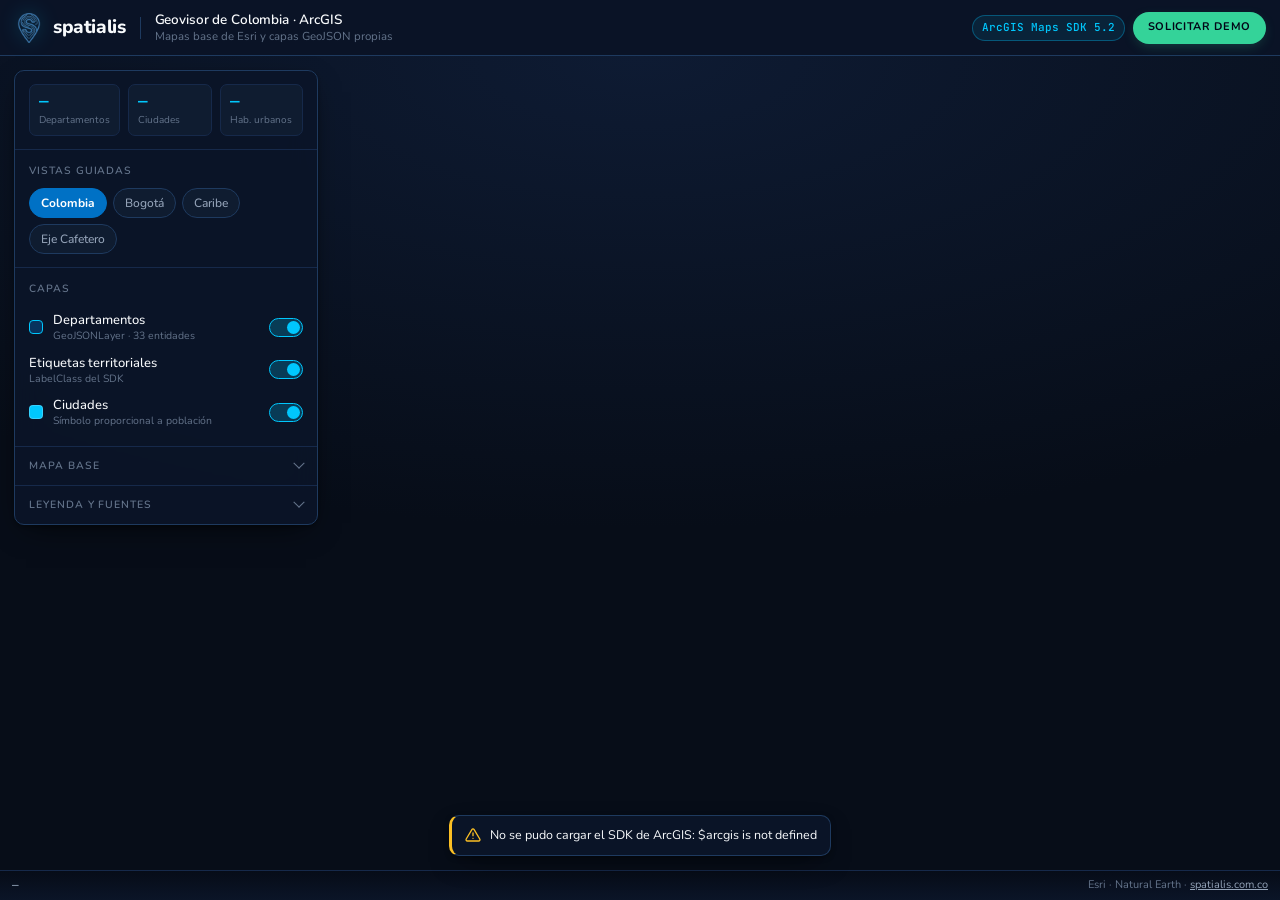
<file: arcgis.html>
<!DOCTYPE html>
<html lang="es">

<head>
  <meta charset="utf-8">
  <meta name="viewport" content="width=device-width, initial-scale=1, viewport-fit=cover">
  <title>Geovisor de Colombia · ArcGIS Maps SDK | Spatialis</title>
  <meta name="description"
    content="Geovisor web de Colombia con el ArcGIS Maps SDK for JavaScript: 33 departamentos, 72 ciudades con simbología proporcional y mapas base de Esri. Demo de Spatialis S.A.S.">
  <meta name="color-scheme" content="dark">

  <!-- Puente de tema (anti-FOUC + sincronización con la web padre), síncrono -->
  <script src="assets/spatialis-theme-bridge.js"></script>

  <link rel="preconnect" href="https://js.arcgis.com" crossorigin>
  <link rel="preconnect" href="https://cdn.arcgis.com" crossorigin>
  <link rel="preconnect" href="https://services.arcgisonline.com" crossorigin>
  <link rel="preconnect" href="https://fonts.googleapis.com">
  <link rel="preconnect" href="https://fonts.gstatic.com" crossorigin>

  <link rel="preload" href="data/colombia-departamentos.geojson" as="fetch" crossorigin>
  <link rel="preload" href="data/colombia-ciudades.geojson" as="fetch" crossorigin>

  <style>
    html,body{margin:0;height:100%;background:#060b17;color:#f8fafc}
  </style>

  <!-- ArcGIS Maps SDK 5.2: módulo ES + web components. blocking="render" evita
       el destello de los componentes antes de registrarse. -->
  <script type="module" src="https://js.arcgis.com/5.2/" blocking="render"></script>
  <link rel="stylesheet" href="https://js.arcgis.com/5.2/esri/themes/dark/main.css">
  <link rel="stylesheet"
    href="https://fonts.googleapis.com/css2?family=Nunito:wght@400;600;700;800&family=JetBrains+Mono:wght@400;500&display=swap">
  <link rel="stylesheet" href="assets/spatialis-ui.css?v=1">
  <link rel="icon" href="assets/spatialis-favicon.png" type="image/png">
</head>

<body>
  <div class="sp-app">

    <header class="sp-topbar">
      <a class="sp-brand" href="https://spatialis.com.co" title="Ir a spatialis.com.co">
        <img class="sp-brand__mark" src="assets/spatialis-isotipo.png" alt="" width="30" height="30">
        <span class="sp-brand__name">spatialis</span>
      </a>

      <span class="sp-topbar__divider" aria-hidden="true"></span>

      <div class="sp-topbar__title">
        <h1>Geovisor de Colombia · ArcGIS</h1>
        <p>Mapas base de Esri y capas GeoJSON propias</p>
      </div>

      <div class="sp-topbar__actions">
        <span class="sp-badge sp-badge--lib">ArcGIS Maps SDK 5.2</span>
        <a class="sp-link" href="https://spatialis.com.co/#contacto" target="_blank" rel="noopener">Solicitar demo</a>
      </div>
    </header>

    <div class="sp-stage">
      <!-- Componente web del SDK 5.x (sustituye al MapView programático).
           Los controles de zoom y escala van como componentes en slots, que es
           como 5.x reemplaza a view.ui.add(). -->
      <arcgis-map id="map" role="application" aria-label="Mapa interactivo de Colombia"
        basemap="dark-gray-vector" center="-73.6, 4.3" zoom="5">
        <arcgis-zoom slot="top-right"></arcgis-zoom>
        <arcgis-scale-bar slot="bottom-right" unit="metric"></arcgis-scale-bar>
      </arcgis-map>

      <aside class="sp-panel" data-open="false" aria-label="Controles del geovisor">
        <span class="sp-panel__handle" aria-hidden="true"></span>
        <button class="sp-panel__close" type="button" aria-label="Cerrar panel">&times;</button>

        <div class="sp-panel__scroll">
          <div class="sp-section">
            <div class="sp-kpis">
              <div class="sp-kpi">
                <div class="sp-kpi__value" data-kpi="deptos">—</div>
                <div class="sp-kpi__label">Departamentos</div>
              </div>
              <div class="sp-kpi">
                <div class="sp-kpi__value" data-kpi="ciudades">—</div>
                <div class="sp-kpi__label">Ciudades</div>
              </div>
              <div class="sp-kpi">
                <div class="sp-kpi__value" data-kpi="poblacion">—</div>
                <div class="sp-kpi__label">Hab. urbanos</div>
              </div>
            </div>
          </div>

          <div class="sp-section">
            <h2 class="sp-section__title">Vistas guiadas</h2>
            <div class="sp-chips" data-vistas>
              <button class="sp-chip" type="button" data-vista="colombia" aria-pressed="true">Colombia</button>
              <button class="sp-chip" type="button" data-vista="bogota">Bogotá</button>
              <button class="sp-chip" type="button" data-vista="caribe">Caribe</button>
              <button class="sp-chip" type="button" data-vista="eje">Eje Cafetero</button>
            </div>
          </div>

          <div class="sp-section">
            <h2 class="sp-section__title">Capas</h2>
            <div class="sp-rows">
              <label class="sp-row">
                <input type="checkbox" id="cap-deptos" checked>
                <span class="sp-swatch" style="background:rgba(0,113,197,.35);border-color:#00c7fd"></span>
                <span class="sp-row__text">
                  <span class="sp-row__name">Departamentos</span>
                  <span class="sp-row__meta">GeoJSONLayer · 33 entidades</span>
                </span>
                <span class="sp-switch" aria-hidden="true"></span>
              </label>
              <label class="sp-row">
                <input type="checkbox" id="cap-etiquetas" checked>
                <span class="sp-row__text">
                  <span class="sp-row__name">Etiquetas territoriales</span>
                  <span class="sp-row__meta">LabelClass del SDK</span>
                </span>
                <span class="sp-switch" aria-hidden="true"></span>
              </label>
              <label class="sp-row">
                <input type="checkbox" id="cap-ciudades" checked>
                <span class="sp-swatch" style="background:#00c7fd"></span>
                <span class="sp-row__text">
                  <span class="sp-row__name">Ciudades</span>
                  <span class="sp-row__meta">Símbolo proporcional a población</span>
                </span>
                <span class="sp-switch" aria-hidden="true"></span>
              </label>
            </div>
          </div>

          <details class="sp-section sp-fold">
            <summary>Mapa base</summary>
            <div class="sp-fold__body">
              <div class="sp-chips" data-bases>
                <button class="sp-chip" type="button" data-base="dark-gray-vector" aria-pressed="true">Oscuro</button>
                <button class="sp-chip" type="button" data-base="light-gray-vector">Claro</button>
                <button class="sp-chip" type="button" data-base="topo-vector">Topográfico</button>
                <button class="sp-chip" type="button" data-base="satellite">Satélite</button>
              </div>
            </div>
          </details>

          <details class="sp-section sp-fold">
            <summary>Leyenda y fuentes</summary>
            <div class="sp-fold__body">
              <div class="sp-legend sp-legend--ciudades"></div>
              <div class="sp-legend" style="margin-top:9px">
                <div class="sp-legend__item">
                  <span style="display:inline-grid;place-items:center;width:24px;flex:none">
                    <span class="sp-legend__line"></span>
                  </span>
                  <span>Límite departamental</span>
                </div>
              </div>
              <p class="sp-note" style="margin-top:11px">
                Capas propias derivadas de <a href="https://www.naturalearthdata.com" target="_blank"
                  rel="noopener">Natural Earth</a> (dominio público), servidas como GeoJSON estático. Mapas base de
                Esri.
              </p>
            </div>
          </details>
        </div>
      </aside>

      <button class="sp-fab" type="button" aria-expanded="false" aria-label="Abrir panel de capas">
        <svg viewBox="0 0 24 24" fill="none" stroke="currentColor" stroke-width="2" stroke-linecap="round"
          stroke-linejoin="round" aria-hidden="true">
          <path d="m12.83 2.18a2 2 0 0 0-1.66 0L2.6 6.08a1 1 0 0 0 0 1.83l8.58 3.91a2 2 0 0 0 1.66 0l8.58-3.9a1 1 0 0 0 0-1.83Z" />
          <path d="m22 17.65-9.17 4.16a2 2 0 0 1-1.66 0L2 17.65" />
        </svg>
        Capas
      </button>

      <div class="sp-info" data-open="false" role="status" aria-live="polite">
        <div class="sp-info__head">
          <div>
            <p class="sp-info__kind"></p>
            <h3 class="sp-info__title"></h3>
          </div>
          <button class="sp-info__close" type="button" aria-label="Cerrar ficha">&times;</button>
        </div>
        <div class="sp-info__body">
          <dl class="sp-attrs"></dl>
        </div>
      </div>

      <div class="sp-toast" data-open="false" role="alert">
        <svg viewBox="0 0 24 24" width="16" height="16" fill="none" stroke="#fbbf24" stroke-width="2"
          stroke-linecap="round" style="flex:none;margin-top:1px" aria-hidden="true">
          <path d="M12 9v4M12 17h.01" />
          <path d="M10.29 3.86 1.82 18a2 2 0 0 0 1.71 3h16.94a2 2 0 0 0 1.71-3L13.71 3.86a2 2 0 0 0-3.42 0z" />
        </svg>
        <span class="sp-toast__msg"></span>
      </div>

      <div class="sp-statusbar">
        <span class="sp-coords">—</span>
        <span class="sp-statusbar__spacer"></span>
        <span class="sp-attribution">
          Esri · Natural Earth · <a href="https://spatialis.com.co" target="_blank" rel="noopener">spatialis.com.co</a>
        </span>
      </div>

      <div class="sp-loader">
        <div class="sp-loader__inner">
          <img class="sp-loader__marca" src="assets/spatialis-isotipo.png" alt="" width="52" height="52">
          <div class="sp-loader__text">Cargando el SDK de ArcGIS…</div>
          <div class="sp-loader__bar"></div>
        </div>
      </div>

    </div>
  </div>

  <script src="assets/spatialis-ui.js" defer></script>

  <script type="module">
    "use strict";

    var VISTAS = {
      colombia: { center: [-73.6, 4.3], zoom: 5 },
      bogota: { center: [-74.08, 4.65], zoom: 9 },
      caribe: { center: [-74.6, 10.7], zoom: 7 },
      eje: { center: [-75.6, 4.9], zoom: 8 },
    };

    /* Red de seguridad por si el SDK no llega a inicializar */
    setTimeout(function () { if (window.SP) SP.listo(); }, 15000);

    try {
      /* En 5.x la API AMD require() desaparece: los módulos del core se piden
         con $arcgis.import(), que expone el <script> del CDN. Los renderers,
         etiquetas y popups se definen como objetos (autocast), igual que en 4.x. */
      const [GeoJSONLayer] = await $arcgis.import(["@arcgis/core/layers/GeoJSONLayer.js"]);

      /* Relleno translúcido + borde cian: el mismo tratamiento que en los
         otros tres visores, para que la comparación sea justa. */
      const rendererDeptos = {
        type: "simple",
        symbol: {
          type: "simple-fill",
          color: [0, 113, 197, 0.16],
          outline: { color: SP.COLOR.limite, width: 1.2 },
        },
      };

      /* Simbología proporcional con las mismas clases de SP.CLASES. */
      const rendererCiudades = {
        type: "simple",
        symbol: {
          type: "simple-marker",
          style: "circle",
          color: SP.COLOR.ciudad,
          outline: { color: SP.COLOR.ciudadBorde, width: 1 },
        },
        visualVariables: [{
          type: "size",
          field: "poblacion",
          stops: [
            { value: 50000, size: SP.CLASES[3].radio * 2 },
            { value: 100000, size: SP.CLASES[2].radio * 2 },
            { value: 300000, size: SP.CLASES[1].radio * 2 },
            { value: 1000000, size: SP.CLASES[0].radio * 2 },
            { value: 8000000, size: (SP.CLASES[0].radio + 5) * 2 },
          ],
        }],
      };

      const deptos = new GeoJSONLayer({
        url: SP.DATA.departamentos,
        title: "Departamentos",
        /* 5.x solo carga los campos del renderer/etiquetas salvo que se pidan todos */
        outFields: ["*"],
        renderer: rendererDeptos,
        labelingInfo: [{
          labelExpressionInfo: { expression: "Upper($feature.nombre)" },
          symbol: {
            type: "text",
            color: "#cfe9f7",
            haloColor: "#04070f",
            haloSize: 1.4,
            font: { size: 10, weight: "bold" },
          },
          labelPlacement: "always-horizontal",
          maxScale: 1500000,
        }],
        labelsVisible: true,
        popupEnabled: false,
        copyright: "Natural Earth · Spatialis S.A.S.",
      });

      const ciudades = new GeoJSONLayer({
        url: SP.DATA.ciudades,
        title: "Ciudades",
        outFields: ["*"],
        renderer: rendererCiudades,
        /* Novedad 5.x — efecto de capa: un bloom suave hace que los círculos
           de población emitan luz sobre el mapa oscuro, sin coste de datos. */
        effect: "bloom(0.9, 0.5px, 0.12)",
        labelingInfo: [{
          labelExpressionInfo: { expression: "$feature.nombre" },
          where: "poblacion >= 150000",
          symbol: {
            type: "text",
            color: "#ffffff",
            haloColor: "#04070f",
            haloSize: 1.3,
            font: { size: 10.5 },
            yoffset: -12,
          },
          labelPlacement: "above-center",
        }],
        labelsVisible: true,
        popupEnabled: false,
        copyright: "Natural Earth · Spatialis S.A.S.",
      });

      /* El componente <arcgis-map> crea el Map y la MapView a partir de sus
         atributos. Esperamos a que esté definido y listo antes de tocar su
         .map / .view, y entonces añadimos nuestras capas. */
      const mapaEl = document.querySelector("#map");
      await customElements.whenDefined("arcgis-map");
      await mapaEl.viewOnReady();

      const vista = mapaEl.view;
      vista.constraints = { minZoom: 3, rotationEnabled: false };
      mapaEl.map.addMany([deptos, ciudades]);
      window.spView = vista;
      SP.listo();

      /* KPIs del panel */
      try {
        const n = await deptos.queryFeatureCount();
        SP.kpi("deptos", n || "—");
        const fs = await ciudades.queryFeatures({ where: "1=1", outFields: ["poblacion"], returnGeometry: false });
        const feats = fs.features || [];
        SP.kpi("ciudades", feats.length || "—");
        const hab = feats.reduce(function (a, f) { return a + (f.attributes.poblacion || 0); }, 0);
        SP.kpi("poblacion", hab ? (hab / 1e6).toFixed(1).replace(".", ",") + " M" : "—");
      } catch (e) { /* los KPIs son accesorios */ }

      /* --------------- interacción + resaltado al pasar el cursor ---------
         Novedad 5.x que aprovechamos: layerView.highlight() marca el
         departamento bajo el cursor con un halo, sin repintar la capa. */
      const lvDeptos = await vista.whenLayerView(deptos);
      try {
        vista.highlights = [{ name: "default", color: SP.COLOR.cian || "#00c7fd", haloOpacity: 0.9, fillOpacity: 0.12 }];
      } catch (e) { /* si la API de highlights difiere, se ignora */ }
      let resaltado = null;

      vista.on("pointer-move", function (ev) {
        const p = vista.toMap({ x: ev.x, y: ev.y });
        if (p) SP.coordenadas(p.longitude, p.latitude);

        vista.hitTest(ev, { include: [deptos] }).then(function (r) {
          const g = (r.results || []).find(function (x) { return x.graphic; });
          const id = g && g.graphic ? g.graphic.getObjectId && g.graphic.getObjectId() : null;
          if (resaltado && (!g || id !== resaltado.id)) { resaltado.handle.remove(); resaltado = null; }
          if (g && (!resaltado || id !== resaltado.id)) {
            resaltado = { id: id, handle: lvDeptos.highlight(g.graphic) };
          }
          vista.container.style.cursor = g ? "pointer" : "";
        }).catch(function () { });
      });

      vista.on("click", function (ev) {
        vista.hitTest(ev, { include: [ciudades, deptos] }).then(function (r) {
          const res = (r.results || []).filter(function (x) { return x.graphic && x.graphic.attributes; });
          if (!res.length) { SP.ficha.cerrar(); return; }
          const a = res[0].graphic.attributes;
          if (a.poblacion !== undefined && a.poblacion !== null) {
            SP.ficha.mostrar(a.nombre, a.capital === 1 ? "Capital · " + a.rango : a.rango, [
              ["Departamento", a.departamento || "—"],
              ["Población", SP.entero(a.poblacion)],
              ["Longitud", ev.mapPoint.longitude.toFixed(4) + "°"],
              ["Latitud", ev.mapPoint.latitude.toFixed(4) + "°"],
            ]);
          } else {
            SP.ficha.mostrar(a.nombre, a.tipo || "Departamento", [
              ["Código ISO", a.iso || "—"],
              ["Longitud", ev.mapPoint.longitude.toFixed(4) + "°"],
              ["Latitud", ev.mapPoint.latitude.toFixed(4) + "°"],
            ]);
          }
        });
      });

      /* ----------------------------------------------------- controles */

      document.getElementById("cap-deptos").addEventListener("change", function () {
        deptos.visible = this.checked;
      });
      document.getElementById("cap-etiquetas").addEventListener("change", function () {
        deptos.labelsVisible = this.checked;
      });
      document.getElementById("cap-ciudades").addEventListener("change", function () {
        ciudades.visible = this.checked;
      });

      document.querySelectorAll("[data-vista]").forEach(function (btn) {
        btn.addEventListener("click", function () {
          const v = VISTAS[btn.dataset.vista];
          if (!v) return;
          document.querySelectorAll("[data-vista]").forEach(function (b) {
            b.setAttribute("aria-pressed", String(b === btn));
          });
          vista.goTo({ center: v.center, zoom: v.zoom }, { duration: 1400, easing: "out-expo" });
          SP.ficha.cerrar();
        });
      });

      var baseClave = "dark-gray-vector";
      function seleccionarBase(clave) {
        baseClave = clave;
        document.querySelectorAll("[data-base]").forEach(function (b) {
          b.setAttribute("aria-pressed", String(b.dataset.base === clave));
        });
        mapaEl.basemap = clave;
      }

      document.querySelectorAll("[data-base]").forEach(function (btn) {
        btn.addEventListener("click", function () { seleccionarBase(btn.dataset.base); });
      });

      /* base inicial según el tema (Claro usa el lienzo gris claro de Esri) */
      if (window.SpatialisTheme && SpatialisTheme.get() === "light") {
        seleccionarBase("light-gray-vector");
      }

      /* La base sigue el tema solo si está en una base temática (Claro/Oscuro);
         Topográfico y Satélite son elección del usuario y se respetan. */
      window.addEventListener("spatialis:theme-change", function (e) {
        if (baseClave === "dark-gray-vector" || baseClave === "light-gray-vector") {
          seleccionarBase(e.detail.theme === "light" ? "light-gray-vector" : "dark-gray-vector");
        }
      });

    } catch (err) {
      if (window.SP) {
        SP.listo();
        SP.aviso("No se pudo cargar el SDK de ArcGIS: " + (err && err.message ? err.message : err));
      }
      console.error(err);
    }
  </script>
</body>

</html>
</file>
<file: assets/spatialis-ui.css>
/* ==========================================================================
   Spatialis · Sistema de interfaz para geovisores de demostracion

   Tokens tomados del sistema oficial de spatialis.com.co (src/index.css), que
   reparte el color 60-30-10:
     60 % superficies neutras  · claro #FFFFFF/#F8FAFC · oscuro #060D17/#070D18/#0B1424
     30 % azul corporativo     · #0068B5 · #0071C5 · #00C7FD
     10 % acento esmeralda     · #047857 en claro · #34D399 en oscuro (WCAG AA)

   El azul sostiene la cartografia y la estructura; la esmeralda queda
   reservada a la accion principal y a los indicadores de estado, que es
   justo el 10 % que define la marca.
   ========================================================================== */

:root {
  /* 60 % — superficies */
  --sp-bg: #070d18;
  --sp-surface: #0b1424;
  --sp-elev: #0f1c30;
  --sp-border: #1e3a5f;
  --sp-border-soft: #16294a;
  --sp-text: #f8fafc;
  --sp-muted: #94a3b8;
  --sp-faint: #64748b;

  /* superficies glass de paneles/barras (temáticas) */
  --sp-glass: rgba(11, 21, 40, .93);
  --sp-glass-2: rgba(11, 21, 40, .97);
  --sp-scrim: rgba(6, 11, 23, .55);

  /* 30 % — azul corporativo */
  --sp-cobalt: #0068b5;
  --sp-blue: #0071c5;
  --sp-cyan: #00c7fd;

  /* 10 % — acento esmeralda */
  --sp-accent: #34d399;
  --sp-accent-hover: #10b981;
  --sp-accent-on: #020617;
  --sp-accent-soft: rgba(52, 211, 153, .14);
  --sp-accent-border: rgba(52, 211, 153, .35);
  --sp-accent-glow: rgba(52, 211, 153, .30);

  --sp-ok: var(--sp-accent);
  --sp-warn: #fbbf24;

  --sp-radius: 10px;
  --sp-radius-sm: 7px;
  --sp-shadow: 0 10px 30px -12px rgba(0, 0, 0, .8), 0 2px 6px -2px rgba(0, 0, 0, .6);
  --sp-ring: 0 0 0 2px #0071c5;
  --sp-topbar-h: 56px;
  --sp-panel-w: 304px;
  --sp-ease: cubic-bezier(.16, 1, .3, 1);

  --sp-font: "Nunito", system-ui, -apple-system, BlinkMacSystemFont, "Segoe UI", Roboto, sans-serif;
  --sp-mono: "JetBrains Mono", ui-monospace, SFMono-Regular, Menlo, monospace;

  color-scheme: dark;
}

/* ------------------------------------------------------- tema claro / oscuro
   El <html> recibe data-theme="light|dark" (y la clase .light/.dark) desde
   spatialis-theme-bridge.js. El :root de arriba es el tema oscuro por defecto. */
:root[data-theme="dark"],
:root.dark { color-scheme: dark; }

:root[data-theme="light"],
:root.light {
  --sp-bg: #f8fafc;
  --sp-surface: #ffffff;
  --sp-elev: #ffffff;
  --sp-border: rgba(226, 232, 240, .9);
  --sp-border-soft: rgba(226, 232, 240, .6);
  --sp-text: #0f172a;
  --sp-muted: #334155;
  --sp-faint: #64748b;

  --sp-glass: rgba(255, 255, 255, .90);
  --sp-glass-2: rgba(255, 255, 255, .96);
  --sp-scrim: rgba(15, 23, 42, .32);

  /* 30 % azul: en claro es el azul corporativo, no el cian */
  --sp-cobalt: #0068b5;
  --sp-blue: #0071c5;
  --sp-cyan: #0071c5;

  /* 10 % esmeralda señal, versión AA sobre claro */
  --sp-accent: #047857;
  --sp-accent-hover: #065f46;
  --sp-accent-on: #ffffff;
  --sp-accent-soft: rgba(4, 120, 87, .12);
  --sp-accent-border: rgba(4, 120, 87, .32);
  --sp-accent-glow: rgba(4, 120, 87, .22);

  --sp-shadow: 0 10px 30px -12px rgba(15, 23, 42, .22), 0 2px 6px -2px rgba(15, 23, 42, .12);
  --sp-ring: 0 0 0 2px #0071c5;

  color-scheme: light;
}

* { box-sizing: border-box; }

html, body {
  height: 100%;
  margin: 0;
  padding: 0;
}

body {
  background: var(--sp-bg);
  color: var(--sp-text);
  font-family: var(--sp-font);
  font-size: 14px;
  line-height: 1.5;
  -webkit-font-smoothing: antialiased;
  overflow: hidden;
  overscroll-behavior: none;
}

h1, h2, h3, h4, h5, h6 {
  letter-spacing: -.015em;
  text-wrap: balance;
}

p, li { text-wrap: pretty; }

/* Cifras tabulares en todo lo que sea dato, como en spatialis.com.co */
.sp-mono,
.sp-attrs dd,
.sp-coords {
  font-family: var(--sp-mono);
  font-feature-settings: "tnum" on, "zero" on;
}

/* ------------------------------------------------------------------ shell */

.sp-app {
  position: fixed;
  inset: 0;
  display: grid;
  grid-template-rows: var(--sp-topbar-h) 1fr;
  /* La columna implicita es `auto` y crecia hasta el ancho de contenido de la
     barra superior, desbordando el viewport en moviles; minmax(0, 1fr) la fija
     al ancho disponible y deja que la barra y el mapa se encojan. */
  grid-template-columns: minmax(0, 1fr);
  /* dvh evita el salto por la barra de direcciones en moviles */
  height: 100dvh;
}

.sp-stage {
  position: relative;
  overflow: hidden;
  background:
    radial-gradient(120% 80% at 50% 0%, #0e1b33 0%, var(--sp-bg) 70%);
}

.sp-stage > #map,
.sp-stage > .sp-map,
.sp-stage > arcgis-map {
  position: absolute;
  inset: 0;
  width: 100%;
  height: 100%;
  /* Contexto de apilamiento propio: sin esto, los paneles internos de Leaflet
     (z-index 200–700) se escapan del mapa y tapan los paneles de la interfaz. */
  isolation: isolate;
}

/* ----------------------------------------------------------------- topbar */

.sp-topbar {
  display: flex;
  align-items: center;
  gap: 14px;
  padding: 0 14px;
  background: var(--sp-glass);
  border-bottom: 1px solid var(--sp-border);
  backdrop-filter: blur(10px);
  position: relative;
  z-index: 30;
}

.sp-brand {
  display: flex;
  align-items: center;
  gap: 9px;
  color: inherit;
  text-decoration: none;
  flex: none;
}

/* Isotipo oficial: pin topografico con la S. Se sirve como PNG recortado y
   cuantizado (5 KB); en oscuro lleva el mismo resplandor cian del sitio. */
.sp-brand__mark {
  width: 30px;
  height: 30px;
  display: block;
  object-fit: contain;
  flex: none;
  filter: drop-shadow(0 0 10px rgba(0, 199, 253, .40));
  transition: transform 200ms var(--sp-ease);
}

.sp-brand:hover .sp-brand__mark { transform: scale(1.05); }

.sp-brand__name {
  font-size: 19px;
  font-weight: 800;
  letter-spacing: -.02em;
  text-transform: lowercase;
}

.sp-topbar__divider {
  width: 1px;
  height: 22px;
  background: var(--sp-border);
  flex: none;
}

.sp-topbar__title {
  /* flex-basis 0: el titulo parte de ancho cero y solo ocupa el hueco que
     queda tras la marca y las acciones, de modo que nunca empuja el boton
     "Solicitar demo" fuera de la pantalla. Crece para rellenar y empuja las
     acciones a la derecha sin necesitar un margen automatico. */
  flex: 1 1 0;
  min-width: 0;
  overflow: hidden;
  display: flex;
  flex-direction: column;
  justify-content: center;
  line-height: 1.25;
}

.sp-topbar__title h1 {
  margin: 0;
  font-size: 13.5px;
  font-weight: 600;
  letter-spacing: -.01em;
  white-space: nowrap;
  overflow: hidden;
  text-overflow: ellipsis;
}

.sp-topbar__title p {
  margin: 0;
  font-size: 11.5px;
  color: var(--sp-faint);
  white-space: nowrap;
  overflow: hidden;
  text-overflow: ellipsis;
}

.sp-topbar__actions {
  margin-left: auto;
  display: flex;
  align-items: center;
  gap: 8px;
  flex: none;
}

.sp-badge {
  display: inline-flex;
  align-items: center;
  gap: 6px;
  height: 26px;
  padding: 0 9px;
  border-radius: 999px;
  border: 1px solid var(--sp-border);
  background: var(--sp-elev);
  color: var(--sp-muted);
  font-size: 11.5px;
  font-weight: 500;
  white-space: nowrap;
}

.sp-badge--lib {
  color: var(--sp-cyan);
  border-color: rgba(0, 199, 253, .32);
  background: rgba(0, 199, 253, .09);
  font-family: var(--sp-mono);
  font-size: 11px;
}

.sp-badge__dot {
  width: 6px;
  height: 6px;
  border-radius: 50%;
  background: var(--sp-ok);
  box-shadow: 0 0 0 3px rgba(52, 211, 153, .18);
  flex: none;
}

.sp-link {
  display: inline-flex;
  align-items: center;
  gap: 6px;
  height: 32px;
  padding: 0 15px;
  border-radius: 999px;
  background: var(--sp-accent);
  color: var(--sp-accent-on);
  font-size: 11px;
  font-weight: 700;
  letter-spacing: .06em;
  text-transform: uppercase;
  text-decoration: none;
  white-space: nowrap;
  box-shadow: 0 4px 14px -4px var(--sp-accent-glow);
  transition: background 160ms var(--sp-ease), transform 160ms var(--sp-ease);
}

.sp-link:hover { background: var(--sp-accent-hover); transform: translateY(-1px); }
.sp-link:focus-visible { outline: none; box-shadow: var(--sp-ring); }

/* Secundario: sin relleno, para no gastar el 10 % de acento en algo que no
   es la accion principal. */
.sp-link--ghost {
  background: transparent;
  border: 1px solid var(--sp-border);
  color: var(--sp-muted);
  text-transform: none;
  letter-spacing: 0;
  font-size: 12.5px;
  font-weight: 600;
  box-shadow: none;
}

.sp-link--ghost:hover {
  background: var(--sp-elev);
  color: var(--sp-text);
  transform: none;
}

/* ------------------------------------------------------------------ panel */

.sp-panel {
  position: absolute;
  top: 14px;
  left: 14px;
  z-index: 20;
  width: var(--sp-panel-w);
  max-height: calc(100% - 28px);
  display: flex;
  flex-direction: column;
  background: var(--sp-glass);
  border: 1px solid var(--sp-border);
  border-radius: var(--sp-radius);
  box-shadow: var(--sp-shadow);
  backdrop-filter: blur(14px);
  overflow: hidden;
}

.sp-panel__scroll {
  overflow-y: auto;
  overscroll-behavior: contain;
}

.sp-section {
  padding: 13px 14px;
  border-bottom: 1px solid var(--sp-border-soft);
}

.sp-section:last-child { border-bottom: 0; }

.sp-section__title {
  display: flex;
  align-items: center;
  gap: 7px;
  margin: 0 0 10px;
  font-size: 10.5px;
  font-weight: 600;
  letter-spacing: .09em;
  text-transform: uppercase;
  color: var(--sp-faint);
}

.sp-section__title svg { width: 13px; height: 13px; flex: none; }

/* KPIs ------------------------------------------------------------------- */

.sp-kpis {
  display: grid;
  grid-template-columns: repeat(3, 1fr);
  gap: 8px;
}

.sp-kpi {
  padding: 8px 9px;
  border-radius: var(--sp-radius-sm);
  background: var(--sp-elev);
  border: 1px solid var(--sp-border-soft);
}

.sp-kpi__value {
  font-family: var(--sp-mono);
  font-size: 16px;
  font-weight: 500;
  line-height: 1.1;
  color: var(--sp-cyan);
  font-variant-numeric: tabular-nums;
  font-feature-settings: "tnum" on, "zero" on;
}

.sp-kpi__label {
  margin-top: 3px;
  font-size: 10px;
  line-height: 1.3;
  color: var(--sp-faint);
}

/* interruptores de capa --------------------------------------------------- */

.sp-rows { display: flex; flex-direction: column; gap: 2px; }

.sp-row {
  display: flex;
  align-items: center;
  gap: 10px;
  min-height: 38px;
  padding: 5px 7px;
  margin: 0 -7px;
  border-radius: var(--sp-radius-sm);
  cursor: pointer;
  user-select: none;
  transition: background 140ms var(--sp-ease);
}

.sp-row:hover { background: var(--sp-elev); }
.sp-row:focus-visible { outline: none; box-shadow: var(--sp-ring); }
.sp-row input { position: absolute; opacity: 0; pointer-events: none; }

.sp-row__text { flex: 1; min-width: 0; }

.sp-row__name {
  display: block;
  font-size: 13px;
  font-weight: 500;
  line-height: 1.3;
  color: var(--sp-text);
}

.sp-row__meta {
  display: block;
  font-size: 10.5px;
  line-height: 1.3;
  color: var(--sp-faint);
  white-space: nowrap;
  overflow: hidden;
  text-overflow: ellipsis;
}

.sp-switch {
  position: relative;
  flex: none;
  width: 34px;
  height: 19px;
  border-radius: 999px;
  background: #1c2a44;
  border: 1px solid var(--sp-border);
  transition: background 160ms var(--sp-ease), border-color 160ms var(--sp-ease);
}

.sp-switch::after {
  content: "";
  position: absolute;
  top: 2px;
  left: 2px;
  width: 13px;
  height: 13px;
  border-radius: 50%;
  background: var(--sp-faint);
  transition: transform 180ms var(--sp-ease), background 160ms var(--sp-ease);
}

.sp-row input:checked ~ .sp-switch {
  background: rgba(0, 199, 253, .22);
  border-color: var(--sp-cyan);
}

.sp-row input:checked ~ .sp-switch::after {
  transform: translateX(15px);
  background: var(--sp-cyan);
}

.sp-row input:disabled ~ .sp-switch { opacity: .4; }
.sp-row:has(input:disabled) { cursor: not-allowed; opacity: .55; }

.sp-swatch {
  flex: none;
  width: 14px;
  height: 14px;
  border-radius: 4px;
  border: 1px solid rgba(248, 250, 252, .22);
}

/* selector de mapa base --------------------------------------------------- */

.sp-chips { display: flex; flex-wrap: wrap; gap: 6px; }

.sp-chip {
  appearance: none;
  height: 30px;
  padding: 0 11px;
  border-radius: 999px;
  border: 1px solid var(--sp-border);
  background: var(--sp-elev);
  color: var(--sp-muted);
  font-family: inherit;
  font-size: 12px;
  font-weight: 500;
  cursor: pointer;
  transition: all 150ms var(--sp-ease);
}

.sp-chip:hover { color: var(--sp-text); border-color: var(--sp-faint); }
.sp-chip:focus-visible { outline: none; box-shadow: var(--sp-ring); }

.sp-chip[aria-pressed="true"] {
  background: var(--sp-blue);
  border-color: var(--sp-blue);
  color: #fff;
  font-weight: 700;
}

/* deslizador (exageracion vertical) -------------------------------------- */

.sp-range {
  display: flex;
  align-items: center;
  gap: 11px;
}

.sp-range input[type="range"] {
  flex: 1;
  min-width: 0;
  height: 22px;
  margin: 0;
  appearance: none;
  background: transparent;
  cursor: pointer;
}

.sp-range input[type="range"]::-webkit-slider-runnable-track {
  height: 4px;
  border-radius: 999px;
  background: linear-gradient(90deg, var(--sp-blue), var(--sp-cyan));
}

.sp-range input[type="range"]::-moz-range-track {
  height: 4px;
  border-radius: 999px;
  background: linear-gradient(90deg, var(--sp-blue), var(--sp-cyan));
}

.sp-range input[type="range"]::-webkit-slider-thumb {
  appearance: none;
  width: 15px;
  height: 15px;
  margin-top: -5.5px;
  border-radius: 50%;
  background: #fff;
  border: 2px solid var(--sp-cyan);
  box-shadow: 0 1px 4px rgba(0, 0, 0, .6);
}

.sp-range input[type="range"]::-moz-range-thumb {
  width: 15px;
  height: 15px;
  border-radius: 50%;
  background: #fff;
  border: 2px solid var(--sp-cyan);
  box-shadow: 0 1px 4px rgba(0, 0, 0, .6);
}

.sp-range input[type="range"]:focus-visible { outline: none; }
.sp-range input[type="range"]:focus-visible::-webkit-slider-thumb { box-shadow: var(--sp-ring); }

.sp-range__out {
  flex: none;
  min-width: 42px;
  text-align: right;
  font-family: var(--sp-mono);
  font-size: 12.5px;
  font-variant-numeric: tabular-nums;
  color: var(--sp-cyan);
}

@media (max-width: 860px) {
  .sp-range input[type="range"] { height: 34px; }
}

/* leyenda ---------------------------------------------------------------- */

.sp-legend { display: flex; flex-direction: column; gap: 7px; }

.sp-legend__item {
  display: flex;
  align-items: center;
  gap: 9px;
  font-size: 12px;
  color: var(--sp-muted);
}

.sp-legend__dot {
  flex: none;
  border-radius: 50%;
  background: var(--sp-cyan);
  opacity: .85;
  border: 1px solid rgba(248, 250, 252, .5);
}

.sp-legend__line {
  flex: none;
  width: 16px;
  height: 0;
  border-top: 2px solid var(--sp-cyan);
}

.sp-note {
  margin: 0;
  font-size: 11px;
  line-height: 1.45;
  color: var(--sp-faint);
}

.sp-note a { color: var(--sp-muted); }

/* --------------------------------------------------- ficha de atributos */

.sp-info {
  position: absolute;
  right: 14px;
  bottom: 42px;
  z-index: 21;
  width: 272px;
  max-width: calc(100vw - 28px);
  background: var(--sp-glass);
  border: 1px solid var(--sp-border);
  border-left: 3px solid var(--sp-cyan);
  border-radius: var(--sp-radius);
  box-shadow: var(--sp-shadow);
  backdrop-filter: blur(14px);
  opacity: 0;
  transform: translateY(8px);
  pointer-events: none;
  transition: opacity 180ms var(--sp-ease), transform 180ms var(--sp-ease);
}

.sp-info[data-open="true"] {
  opacity: 1;
  transform: none;
  pointer-events: auto;
}

.sp-info__head {
  display: flex;
  align-items: flex-start;
  gap: 10px;
  padding: 11px 12px 9px;
  border-bottom: 1px solid var(--sp-border-soft);
}

.sp-info__title {
  margin: 0;
  font-size: 14px;
  font-weight: 600;
  letter-spacing: -.01em;
}

.sp-info__kind {
  margin: 1px 0 0;
  font-size: 10.5px;
  text-transform: uppercase;
  letter-spacing: .08em;
  color: var(--sp-cyan);
}

.sp-info__close {
  margin-left: auto;
  flex: none;
  width: 24px;
  height: 24px;
  display: grid;
  place-items: center;
  border: 0;
  border-radius: 6px;
  background: transparent;
  color: var(--sp-faint);
  font-size: 15px;
  line-height: 1;
  cursor: pointer;
}

.sp-info__close:hover { background: var(--sp-elev); color: var(--sp-text); }
.sp-info__close:focus-visible { outline: none; box-shadow: var(--sp-ring); }

.sp-info__body { padding: 9px 12px 12px; }

.sp-attrs {
  display: grid;
  grid-template-columns: auto 1fr;
  gap: 5px 12px;
  margin: 0;
  font-size: 12px;
}

.sp-attrs dt { color: var(--sp-faint); }

.sp-attrs dd {
  margin: 0;
  text-align: right;
  font-family: var(--sp-mono);
  font-variant-numeric: tabular-nums;
  color: var(--sp-text);
}

/* ------------------------------------------------- barra de estado / pie */

.sp-statusbar {
  position: absolute;
  left: 0;
  right: 0;
  bottom: 0;
  z-index: 19;
  display: flex;
  align-items: center;
  gap: 12px;
  height: 30px;
  padding: 0 12px;
  background: linear-gradient(to top, var(--sp-glass-2), var(--sp-scrim));
  border-top: 1px solid var(--sp-border-soft);
  font-size: 11px;
  color: var(--sp-faint);
  pointer-events: none;
}

.sp-statusbar a { pointer-events: auto; color: var(--sp-muted); }

.sp-coords {
  font-family: var(--sp-mono);
  font-variant-numeric: tabular-nums;
  color: var(--sp-muted);
  white-space: nowrap;
}

.sp-statusbar__spacer { margin-left: auto; }

.sp-attribution {
  min-width: 0;
  overflow: hidden;
  text-overflow: ellipsis;
  white-space: nowrap;
}

/* ------------------------------------------------------------- cargador */

.sp-loader {
  position: absolute;
  inset: 0;
  z-index: 60;
  display: grid;
  place-items: center;
  background: var(--sp-bg);
  transition: opacity 420ms var(--sp-ease), visibility 420ms;
}

.sp-loader[data-done="true"] {
  opacity: 0;
  visibility: hidden;
}

.sp-loader__inner {
  display: flex;
  flex-direction: column;
  align-items: center;
  gap: 14px;
  text-align: center;
  padding: 24px;
}

.sp-loader__mark {
  width: 44px;
  height: 44px;
  border-radius: 12px;
  background: var(--sp-blue);
  display: grid;
  place-items: center;
  animation: sp-pulse 1.8s var(--sp-ease) infinite;
}

.sp-loader__mark svg { width: 24px; height: 24px; }

/* Isotipo oficial dentro del cargador */
.sp-loader__marca {
  width: 52px;
  height: 52px;
  object-fit: contain;
  filter: drop-shadow(0 0 16px rgba(0, 199, 253, .45));
  animation: sp-latido 1.9s var(--sp-ease) infinite;
}

@keyframes sp-latido {
  0%, 100% { transform: scale(1); opacity: .92; }
  50% { transform: scale(1.07); opacity: 1; }
}

.sp-loader__text {
  font-size: 13px;
  font-weight: 500;
  color: var(--sp-muted);
}

.sp-loader__bar {
  width: 168px;
  height: 3px;
  border-radius: 999px;
  background: var(--sp-elev);
  overflow: hidden;
}

.sp-loader__bar::after {
  content: "";
  display: block;
  width: 42%;
  height: 100%;
  border-radius: inherit;
  background: linear-gradient(90deg, transparent, var(--sp-cyan), transparent);
  animation: sp-sweep 1.3s linear infinite;
}

@keyframes sp-pulse {
  0%, 100% { transform: scale(1); box-shadow: 0 0 0 0 rgba(0, 199, 253, .34); }
  50% { transform: scale(1.05); box-shadow: 0 0 0 14px rgba(0, 199, 253, 0); }
}

@keyframes sp-sweep {
  from { transform: translateX(-100%); }
  to { transform: translateX(338%); }
}

/* --------------------------------------------------------------- errores */

.sp-toast {
  position: absolute;
  left: 50%;
  bottom: 44px;
  z-index: 50;
  transform: translate(-50%, 10px);
  max-width: min(420px, calc(100vw - 32px));
  display: flex;
  align-items: flex-start;
  gap: 9px;
  padding: 10px 13px;
  border-radius: var(--sp-radius);
  background: var(--sp-glass-2);
  border: 1px solid var(--sp-border);
  border-left: 3px solid var(--sp-warn);
  box-shadow: var(--sp-shadow);
  font-size: 12.5px;
  color: var(--sp-text);
  opacity: 0;
  pointer-events: none;
  transition: opacity 200ms var(--sp-ease), transform 200ms var(--sp-ease);
}

.sp-toast[data-open="true"] {
  opacity: 1;
  transform: translate(-50%, 0);
  pointer-events: auto;
}

/* ------------------------------------------------- disparador en movil */

.sp-fab {
  position: absolute;
  left: 14px;
  bottom: 42px;
  z-index: 22;
  display: none;
  align-items: center;
  gap: 8px;
  height: 42px;
  padding: 0 15px;
  border: 1px solid var(--sp-border);
  border-radius: 999px;
  background: var(--sp-glass);
  color: var(--sp-text);
  font-family: inherit;
  font-size: 13px;
  font-weight: 600;
  box-shadow: var(--sp-shadow);
  backdrop-filter: blur(12px);
  cursor: pointer;
  transition: opacity 240ms var(--sp-ease), transform 240ms var(--sp-ease);
}

.sp-fab svg { width: 16px; height: 16px; }
.sp-fab:focus-visible { outline: none; box-shadow: var(--sp-ring); }

/* Con el panel abierto, el disparador estorba por encima de la hoja: se
   oculta (y deja de recibir toques) mientras el panel esta desplegado. El
   boton de cerrar del propio panel es el que lo vuelve a bajar. */
.sp-stage:has(.sp-panel[data-open="true"]) .sp-fab {
  opacity: 0;
  visibility: hidden;
  transform: translateY(10px);
  pointer-events: none;
}

.sp-panel__handle,
.sp-panel__close { display: none; }

/* secciones plegables ----------------------------------------------------- */

.sp-fold { padding: 0; }
.sp-fold > summary {
  display: flex;
  align-items: center;
  gap: 7px;
  min-height: 38px;
  padding: 0 14px;
  cursor: pointer;
  list-style: none;
  font-size: 10.5px;
  font-weight: 600;
  letter-spacing: .09em;
  text-transform: uppercase;
  color: var(--sp-faint);
  transition: color 140ms var(--sp-ease);
}

.sp-fold > summary::-webkit-details-marker { display: none; }
.sp-fold > summary:hover { color: var(--sp-muted); }
.sp-fold > summary:focus-visible { outline: none; box-shadow: var(--sp-ring); }

.sp-fold > summary::after {
  content: "";
  margin-left: auto;
  width: 7px;
  height: 7px;
  border-right: 1.6px solid currentColor;
  border-bottom: 1.6px solid currentColor;
  transform: rotate(45deg) translate(-2px, -2px);
  transition: transform 180ms var(--sp-ease);
}

.sp-fold[open] > summary::after { transform: rotate(-135deg) translate(-2px, -2px); }
.sp-fold__body { padding: 2px 14px 13px; }

@media (max-width: 860px) {
  .sp-fold > summary { min-height: 44px; }
}

/* ======================================================================
   Controles nativos de cada libreria, unificados al mismo lenguaje visual
   ====================================================================== */

/* La barra de estado ocupa los 30 px inferiores: los controles que cada
   libreria ancla abajo se suben para no quedar debajo de ella. */
.maplibregl-ctrl-bottom-left,
.maplibregl-ctrl-bottom-right { bottom: 34px !important; }
.leaflet-bottom { bottom: 34px !important; }
.ol-control.ol-zoom-extent,
.esri-ui-bottom-left,
.esri-ui-bottom-right { bottom: 34px !important; }

/* MapLibre */
.maplibregl-ctrl-group {
  background: var(--sp-glass) !important;
  border: 1px solid var(--sp-border) !important;
  border-radius: var(--sp-radius-sm) !important;
  box-shadow: var(--sp-shadow) !important;
  overflow: hidden;
}

.maplibregl-ctrl-group button + button { border-top: 1px solid var(--sp-border-soft) !important; }
.maplibregl-ctrl-group button { width: 32px !important; height: 32px !important; background: transparent !important; }
.maplibregl-ctrl-group button:hover { background: var(--sp-elev) !important; }
.maplibregl-ctrl-group button .maplibregl-ctrl-icon { filter: invert(1) brightness(1.6); }
.maplibregl-ctrl-attrib { display: none !important; }
.maplibregl-canvas:focus { outline: none; }
.maplibregl-popup-content {
  background: var(--sp-glass-2) !important;
  color: var(--sp-text) !important;
  border: 1px solid var(--sp-border) !important;
  border-radius: var(--sp-radius-sm) !important;
  box-shadow: var(--sp-shadow) !important;
  font-family: var(--sp-font) !important;
  font-size: 12.5px !important;
  padding: 9px 11px !important;
}
.maplibregl-popup-tip { border-top-color: var(--sp-glass-2) !important; border-bottom-color: var(--sp-glass-2) !important; }

/* Leaflet */
.leaflet-container {
  background: var(--sp-bg) !important;
  font-family: var(--sp-font) !important;
}
.leaflet-bar {
  border: 1px solid var(--sp-border) !important;
  border-radius: var(--sp-radius-sm) !important;
  box-shadow: var(--sp-shadow) !important;
  overflow: hidden;
}
.leaflet-bar a {
  background: var(--sp-glass) !important;
  color: var(--sp-text) !important;
  border-bottom-color: var(--sp-border-soft) !important;
  width: 32px !important;
  height: 32px !important;
  line-height: 32px !important;
}
.leaflet-bar a:hover { background: var(--sp-elev) !important; color: var(--sp-cyan) !important; }
.leaflet-control-attribution { display: none !important; }
.leaflet-popup-content-wrapper,
.leaflet-popup-tip {
  background: var(--sp-glass-2) !important;
  color: var(--sp-text) !important;
  border: 1px solid var(--sp-border) !important;
  box-shadow: var(--sp-shadow) !important;
}
.leaflet-popup-content-wrapper { border-radius: var(--sp-radius-sm) !important; }
.leaflet-popup-content { margin: 10px 12px !important; font-size: 12.5px !important; }
.leaflet-popup-close-button { color: var(--sp-faint) !important; }
.leaflet-tooltip {
  background: var(--sp-glass) !important;
  border: 1px solid var(--sp-border) !important;
  color: var(--sp-text) !important;
  box-shadow: var(--sp-shadow) !important;
  font-family: var(--sp-font) !important;
  font-size: 12px !important;
}
.leaflet-tooltip-top::before { border-top-color: var(--sp-border) !important; }

/* OpenLayers */
.ol-viewport { background: var(--sp-bg); }
.ol-control {
  background: transparent !important;
  padding: 0 !important;
}
.ol-control button {
  background: var(--sp-glass) !important;
  border: 1px solid var(--sp-border) !important;
  color: var(--sp-text) !important;
  width: 32px !important;
  height: 32px !important;
  margin: 0 0 4px !important;
  border-radius: var(--sp-radius-sm) !important;
  font-size: 16px !important;
  box-shadow: var(--sp-shadow);
}
.ol-control button:hover { background: var(--sp-elev) !important; color: var(--sp-cyan) !important; }
.ol-attribution { display: none !important; }
.ol-zoom { top: 12px !important; right: 12px !important; left: auto !important; }

/* Barra de escala unificada en las cuatro librerias */
.maplibregl-ctrl-scale,
.leaflet-control-scale-line,
.ol-scale-line,
.esri-scale-bar__label {
  background: var(--sp-glass) !important;
  border: 1px solid var(--sp-border) !important;
  border-radius: 5px !important;
  color: var(--sp-muted) !important;
  font-family: var(--sp-mono) !important;
  font-size: 10.5px !important;
  padding: 2px 7px !important;
  box-shadow: none !important;
}

.ol-scale-line {
  left: auto !important;
  right: 12px !important;
  bottom: 38px !important;
  position: absolute;
}

.ol-scale-line-inner {
  border: 1px solid var(--sp-muted) !important;
  border-top: 0 !important;
  color: var(--sp-muted) !important;
  font-size: 10.5px !important;
  margin: 1px !important;
}

.leaflet-control-scale-line { line-height: 1.3 !important; }

/* ArcGIS / Calcite */
.esri-widget,
.esri-widget--button {
  background: var(--sp-glass) !important;
  color: var(--sp-text) !important;
  border: 1px solid var(--sp-border) !important;
  border-radius: var(--sp-radius-sm) !important;
  box-shadow: var(--sp-shadow) !important;
  font-family: var(--sp-font) !important;
}
.esri-widget--button:hover { background: var(--sp-elev) !important; color: var(--sp-cyan) !important; }
.esri-attribution { display: none !important; }
.esri-view .esri-view-surface:focus::after { outline: none !important; }
.esri-popup__main-container {
  background: var(--sp-glass-2) !important;
  border: 1px solid var(--sp-border) !important;
  border-radius: var(--sp-radius-sm) !important;
  box-shadow: var(--sp-shadow) !important;
}
.esri-popup__header-title,
.esri-popup__content,
.esri-feature__field-header,
.esri-feature__field-data { color: var(--sp-text) !important; }

/* ======================================================================
   Moviles y tablets: el panel pasa a hoja inferior y los objetivos de
   toque suben a 44 px.
   ====================================================================== */

/* La barra superior cede elementos por orden de prescindibilidad antes de
   llegar al punto de ruptura del panel. */
@media (max-width: 1040px) {
  .sp-badge--meta { display: none; }
}

@media (max-width: 880px) {
  .sp-topbar__title p { display: none; }
}

@media (max-width: 760px) {
  .sp-badge--lib,
  .sp-topbar__divider { display: none; }
}

@media (max-width: 860px) {
  :root { --sp-topbar-h: 52px; }

  .sp-topbar { gap: 10px; padding: 0 11px; }
  .sp-brand__name { font-size: 16px; }
  .sp-topbar__title h1 { font-size: 12.5px; }

  .sp-fab { display: inline-flex; }

  .sp-panel {
    top: auto;
    left: 0;
    right: 0;
    bottom: 0;
    width: auto;
    max-height: 74dvh;
    border-radius: 16px 16px 0 0;
    border-left: 0;
    border-right: 0;
    border-bottom: 0;
    transform: translateY(101%);
    transition: transform 320ms var(--sp-ease);
    padding-bottom: env(safe-area-inset-bottom);
  }

  .sp-panel[data-open="true"] { transform: none; }

  .sp-panel__handle {
    display: block;
    flex: none;
    width: 40px;
    height: 4px;
    margin: 9px auto 3px;
    border-radius: 999px;
    background: var(--sp-border);
  }

  .sp-panel__close {
    position: absolute;
    top: 8px;
    right: 10px;
    z-index: 2;
    width: 32px;
    height: 32px;
    display: grid;
    place-items: center;
    border: 0;
    border-radius: 8px;
    background: transparent;
    color: var(--sp-faint);
    font-size: 18px;
    cursor: pointer;
  }

  .sp-row { min-height: 44px; }
  .sp-chip { height: 36px; padding: 0 14px; font-size: 12.5px; }

  /* la ficha se coloca por encima del boton flotante, no sobre el */
  .sp-info {
    left: 10px;
    right: 10px;
    bottom: 92px;
    width: auto;
  }

  .sp-kpis { grid-template-columns: repeat(3, 1fr); }

  .maplibregl-ctrl-group button,
  .leaflet-bar a,
  .ol-control button { width: 38px !important; height: 38px !important; line-height: 38px !important; }

  /* Los widgets nativos de ArcGIS tambien crecen a tamaño tactil */
  .esri-widget--button {
    width: 38px !important;
    height: 38px !important;
  }

  .esri-zoom .esri-widget--button { font-size: 17px !important; }
}

@media (max-width: 620px) {
  .sp-topbar__actions .sp-link--ghost { display: none; }
}

@media (max-width: 420px) {
  .sp-statusbar { gap: 8px; font-size: 10.5px; }
  .sp-coords { font-size: 10.5px; }
  .sp-topbar__title h1 { font-size: 12px; }
  .sp-link { padding: 0 10px; font-size: 12px; }
}

/* por debajo de esto el titulo largo empuja al boton fuera de la pantalla */
@media (max-width: 360px) {
  .sp-topbar__title { display: none; }
}

/* el panel no debe tapar el mapa en pantallas muy bajas (landscape movil) */
@media (max-height: 460px) and (min-width: 861px) {
  .sp-panel { max-height: calc(100% - 20px); top: 10px; }
  .sp-section { padding: 10px 12px; }
}

@media (prefers-reduced-motion: reduce) {
  *, *::before, *::after {
    animation-duration: .01ms !important;
    animation-iteration-count: 1 !important;
    transition-duration: .01ms !important;
  }
}

/* ---- ajustes finos del tema claro (componentes con color propio) ---- */
:root[data-theme="light"] .sp-switch,
:root.light .sp-switch { background: #cbd5e1; }
</file>
